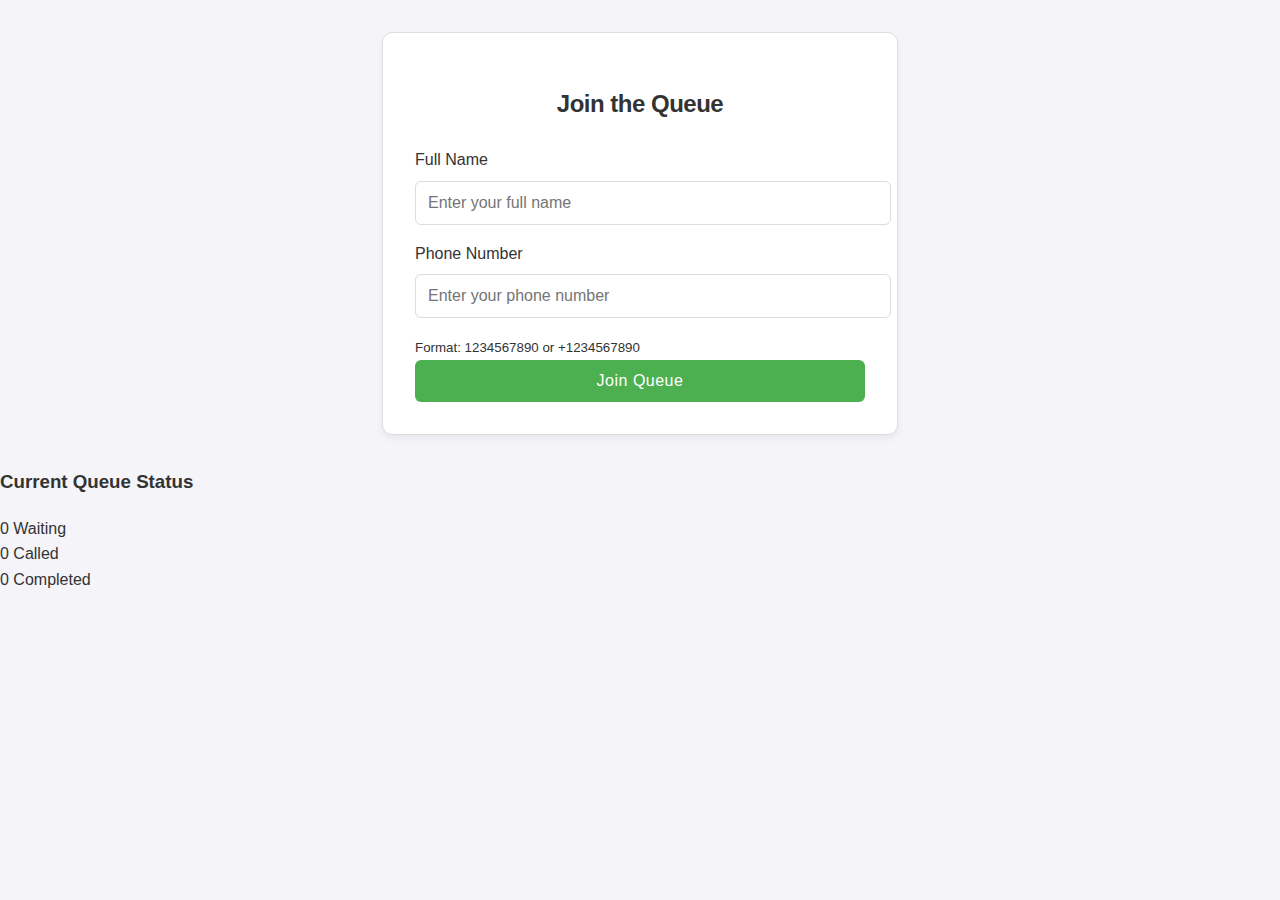
<file: Queue Management/index.html>
<!DOCTYPE html>
<html lang="en">
<head>
    <meta charset="UTF-8">
    <meta name="viewport" content="width=device-width, initial-scale=1.0">
    <title>Queue Management System</title>
    <link rel="stylesheet" href="styles.css">
</head>
<body>
    <div class="container">
        <div class="form-container">
            <h2>Join the Queue</h2>
            <form id="joinQueueForm">
                <div class="form-group">
                    <label for="name">Full Name</label>
                    <input type="text" id="name" name="name" placeholder="Enter your full name" required>
                </div>
                <div class="form-group">
                    <label for="phone">Phone Number</label>
                    <input type="tel" id="phone" name="phone" placeholder="Enter your phone number" required>
                    <small class="hint">Format: 1234567890 or +1234567890</small>
                </div>
                <button type="submit" class="submit-btn">Join Queue</button>
            </form>
            <div id="message" class="message"></div>
        </div>

        <div class="queue-status">
            <h3>Current Queue Status</h3>
            <div class="status-container">
                <div class="status-card">
                    <span class="status-number" id="waiting-count">0</span>
                    <span class="status-label">Waiting</span>
                </div>
                <div class="status-card">
                    <span class="status-number" id="called-count">0</span>
                    <span class="status-label">Called</span>
                </div>
                <div class="status-card">
                    <span class="status-number" id="completed-count">0</span>
                    <span class="status-label">Completed</span>
                </div>
            </div>
            <div id="position-message" class="position-message"></div>
        </div>
    </div>

    <script src="script.js"></script>
</body>
</html>
</file>
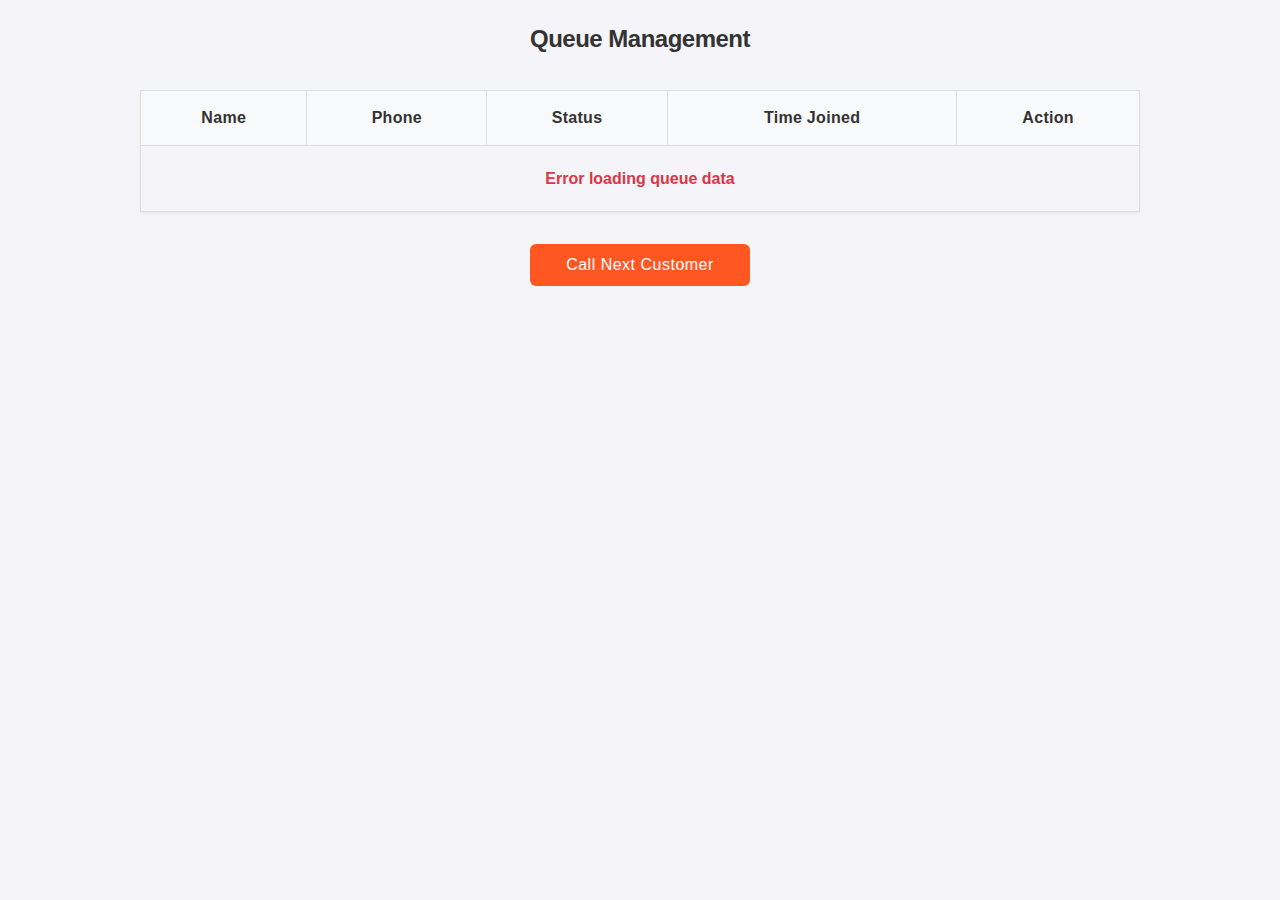
<file: Queue Management/admin.html>
<!DOCTYPE html>
<html lang="en">
<head>
    <meta charset="UTF-8">
    <meta name="viewport" content="width=device-width, initial-scale=1.0">
    <title>Admin - Queue Management</title>
    <link rel="stylesheet" href="styles.css">
</head>
<body>
    <div class="admin-container">
        <h2>Queue Management</h2>
        <table id="queue-list">
            <thead>
                <tr>
                    <th>Name</th>
                    <th>Phone</th>
                    <th>Status</th>
                    <th>Time Joined</th>
                    <th>Action</th>
                </tr>
            </thead>
            <tbody>
                <!-- Dynamic queue rows will be loaded here -->
            </tbody>
        </table>
        <button id="call-next">Call Next Customer</button>
    </div>

    <script src="script.js"></script>
    <script>
        document.addEventListener("DOMContentLoaded", function () {
            // Reference the shared functions from script.js
            const { loadQueue, callNextCustomer } = window.queueFunctions || {};

            // Load initial queue
            if (loadQueue) {
                loadQueue();
                
                // Set up auto-refresh
                setInterval(loadQueue, 5000); // Auto-refresh every 5 seconds

                // Call Next button action
                document.getElementById("call-next").addEventListener("click", function () {
                    // Get the first waiting customer if no ID provided
                    const firstWaiting = document.querySelector(".call-btn");
                    if (firstWaiting) {
                        callNextCustomer(firstWaiting.getAttribute("data-id"));
                    } else {
                        alert("No customers in queue");
                    }
                });
            } else {
                console.error("Queue functions not loaded");
            }
        });
    </script>
</body>
</html>
</file>
<file: Queue Management/styles.css>
:root {
    --primary-color: #4CAF50;
    --primary-hover: #218838;
    --secondary-color: #007bff;
    --secondary-hover: #0056b3;
    --accent-color: #ff5722;
    --accent-hover: #e64a19;
    --light-bg: #f4f4f9;
    --card-bg: #ffffff;
    --border-color: #ddd;
    --text-color: #333;
    --success-color: #28a745;
    --error-color: #dc3545;
}

body {
    font-family: 'Segoe UI', Arial, sans-serif;
    background-color: var(--light-bg);
    margin: 0;
    padding: 0;
    color: var(--text-color);
    line-height: 1.6;
}

h2 {
    text-align: center;
    color: var(--text-color);
    margin-bottom: 1.5rem;
    font-weight: 600;
    letter-spacing: -0.5px;
}

/* Form Container */
.form-container {
    width: 90%;
    max-width: 450px;
    margin: 2rem auto;
    padding: 2rem;
    border: 1px solid var(--border-color);
    border-radius: 10px;
    background-color: var(--card-bg);
    box-shadow: 0 4px 6px rgba(0, 0, 0, 0.05);
    transition: transform 0.3s ease, box-shadow 0.3s ease;
}

.form-container:hover {
    box-shadow: 0 6px 12px rgba(0, 0, 0, 0.1);
    transform: translateY(-2px);
}

/* Form Input Fields */
input[type="text"],
input[type="tel"] {
    width: 100%;
    padding: 12px;
    margin: 8px 0 16px;
    border: 1px solid var(--border-color);
    border-radius: 6px;
    font-size: 16px;
    transition: border-color 0.3s ease;
}

input[type="text"]:focus,
input[type="tel"]:focus {
    border-color: var(--primary-color);
    outline: none;
    box-shadow: 0 0 0 3px rgba(76, 175, 80, 0.2);
}

/* Submit Button */
button {
    width: 100%;
    padding: 12px;
    background-color: var(--primary-color);
    color: white;
    border: none;
    border-radius: 6px;
    cursor: pointer;
    font-size: 16px;
    font-weight: 500;
    letter-spacing: 0.5px;
    transition: all 0.3s ease;
}

button:hover {
    background-color: var(--primary-hover);
    transform: translateY(-1px);
}

button:active {
    transform: translateY(0);
}

/* Success/Error Message Styles */
.success-message {
    padding: 12px;
    margin: 1.5rem 0 0;
    text-align: center;
    font-weight: 500;
    border-radius: 4px;
}

.success-message.success {
    color: var(--success-color);
    background-color: rgba(40, 167, 69, 0.1);
}

.success-message.error {
    color: var(--error-color);
    background-color: rgba(220, 53, 69, 0.1);
}

/* Table Styles */
table {
    width: 90%;
    max-width: 1000px;
    margin: 2rem auto;
    border-collapse: collapse;
    box-shadow: 0 2px 3px rgba(0, 0, 0, 0.05);
}

th, td {
    padding: 14px 12px;
    text-align: center;
    border: 1px solid var(--border-color);
}

th {
    background-color: #f8f9fa;
    font-weight: 600;
    letter-spacing: 0.3px;
}

tr:nth-child(even) {
    background-color: rgba(248, 249, 250, 0.5);
}

tr:hover {
    background-color: rgba(0, 123, 255, 0.03);
}

/* Button Styles */
button.call-btn {
    background-color: var(--secondary-color);
    color: white;
    padding: 8px 16px;
    border: none;
    border-radius: 4px;
    cursor: pointer;
    transition: all 0.3s ease;
}

button.call-btn:hover {
    background-color: var(--secondary-hover);
    transform: translateY(-1px);
}

#call-next {
    display: block;
    width: 220px;
    margin: 2rem auto;
    padding: 12px;
    background-color: var(--accent-color);
    color: white;
    border: none;
    border-radius: 6px;
    cursor: pointer;
    font-size: 16px;
    font-weight: 500;
    transition: all 0.3s ease;
}

#call-next:hover {
    background-color: var(--accent-hover);
    transform: translateY(-1px);
}

/* Responsive adjustments */
@media (max-width: 768px) {
    .form-container {
        width: 95%;
        padding: 1.5rem;
    }
    
    table {
        width: 100%;
        font-size: 14px;
    }
    
    th, td {
        padding: 10px 8px;
    }
}
/* Add to styles.css */
.empty-queue {
    text-align: center;
    padding: 20px;
    color: #666;
    font-style: italic;
}

.error-message {
    text-align: center;
    padding: 20px;
    color: var(--error-color);
    font-weight: bold;
}

#position-message {
    background-color: #e8f5e9;
    color: #2e7d32;
    padding: 10px;
    border-radius: 4px;
    margin-top: 15px;
    display: none;
}
/* Add these to your existing styles */
.status-waiting { color: #ffc107; font-weight: bold; }
.status-called { color: #17a2b8; font-weight: bold; }
.status-completed { color: #28a745; font-weight: bold; }

.status-counter.updated {
    animation: pulse 1s;
    color: #218838;
}

@keyframes pulse {
    0% { transform: scale(1); }
    50% { transform: scale(1.2); }
    100% { transform: scale(1); }
}

.empty-queue {
    text-align: center;
    padding: 20px;
    color: #6c757d;
    font-style: italic;
}

.error-message {
    text-align: center;
    padding: 20px;
    color: #dc3545;
    font-weight: bold;
}

.error-message button {
    background: #dc3545;
    color: white;
    border: none;
    padding: 5px 15px;
    border-radius: 4px;
    margin-top: 10px;
    cursor: pointer;
}
</file>
